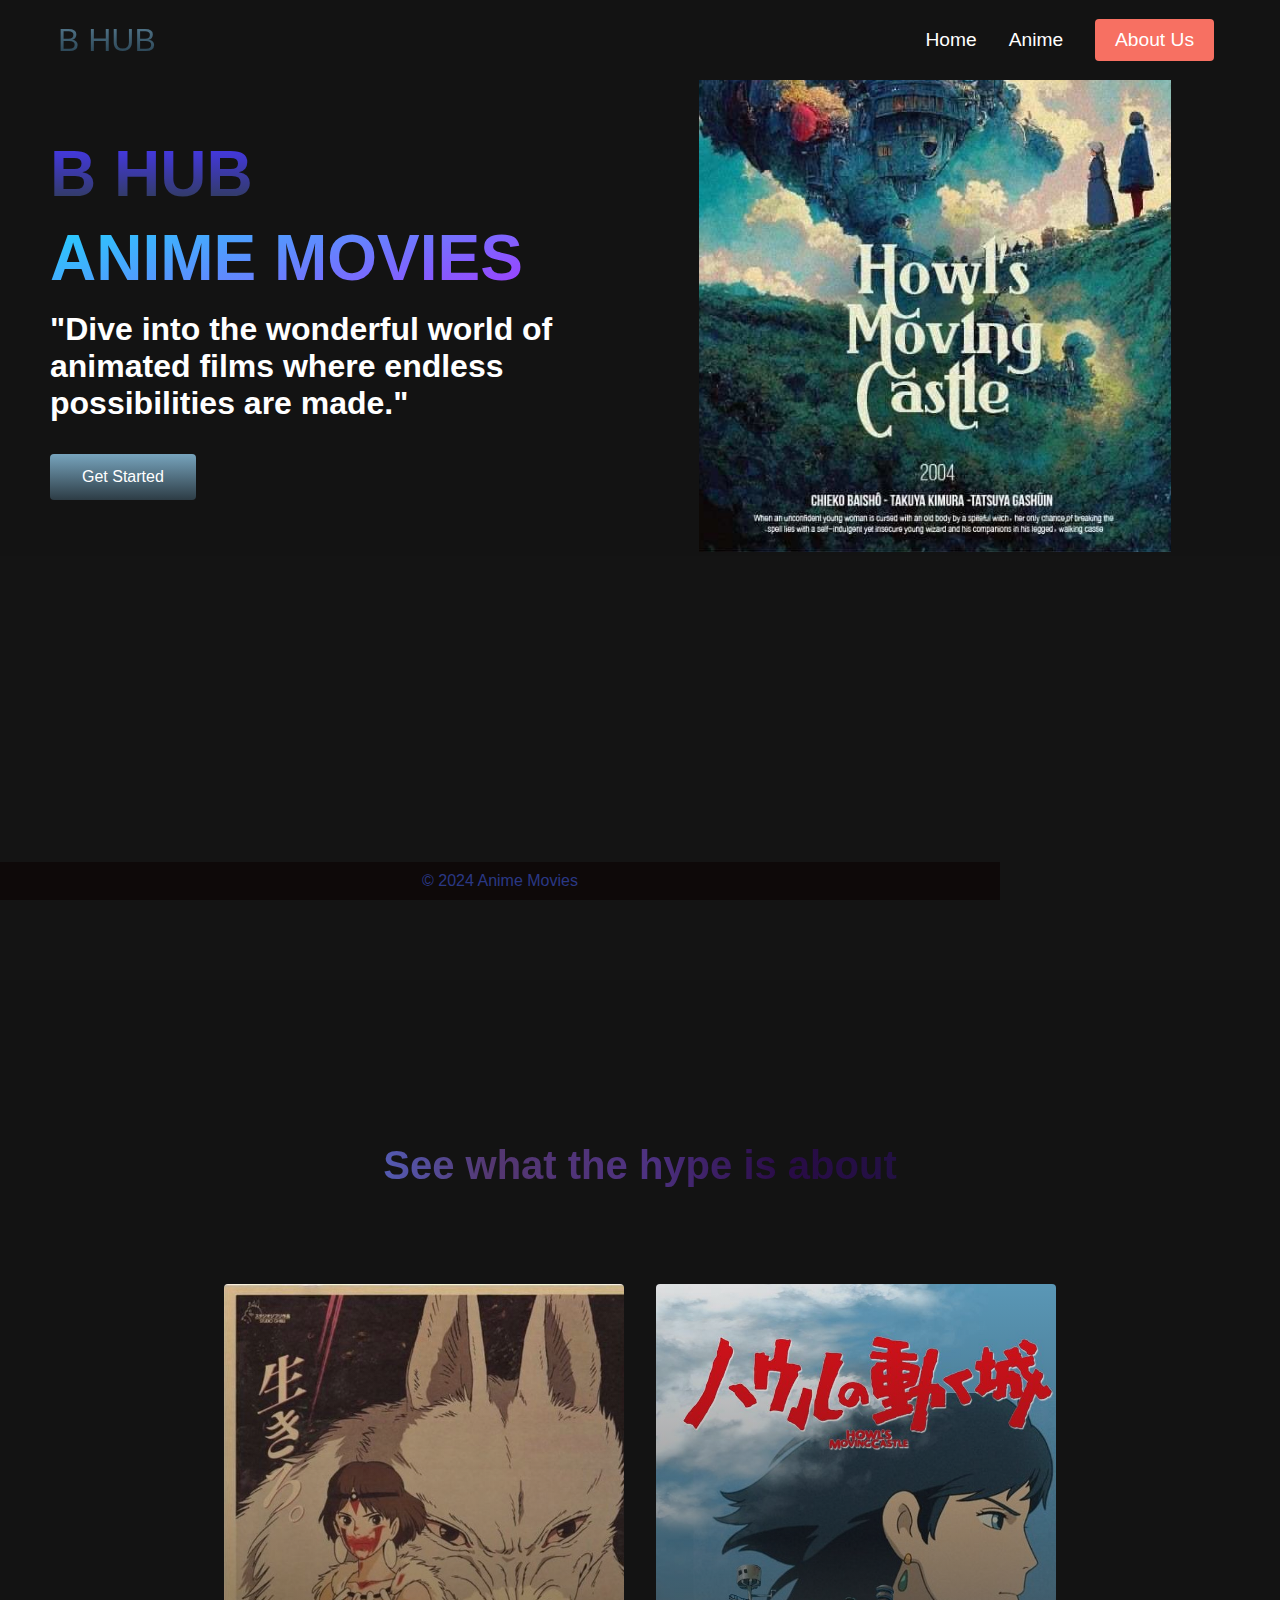
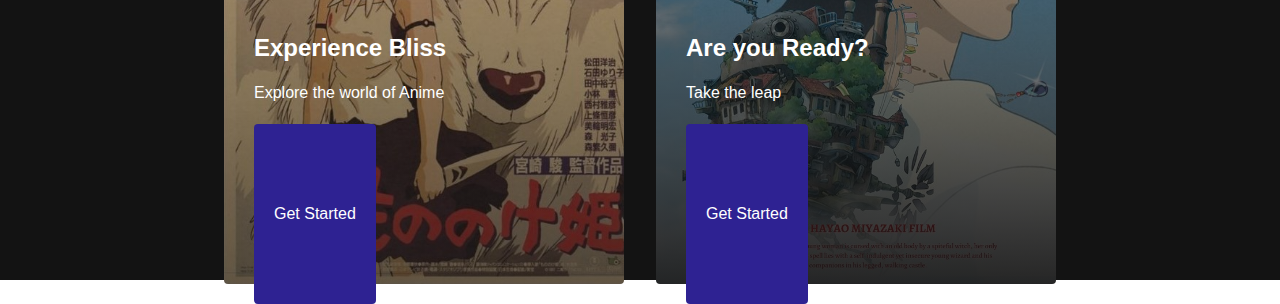
<file: index.html>
<!DOCTYPE html>
<html lang="en">

<head>
    <meta charset="UTF-8">
    <meta name="viewport" content="width=device-width, initial-scale=1.0">
    <title>B Hub</title>
    <link rel="stylesheet" href="styles.css">
</head>
<body>
        <!-- Navbar Section -->
        <nav class="navbar">
          <div class="navbar__container">
            <a href="/" id="navbar__logo"><i class="fas fa-gem"></i>B HUB</a>
            <div class="navbar__toggle" id="mobile-menu">
              <span class="bar"></span> <span class="bar"></span>
              <span class="bar"></span>
            </div>
            <ul class="navbar__menu">
              <li class="navbar__item">
                <a href="home.html" class="navbar__links">Home</a>
              </li>
              <li class="navbar__item">
                <a href="tech.html" class="navbar__links">Anime</a>
              </li>
              <li class="navbar__btn"><a href="about.html" class="button">About Us</a></li>
            </ul>
          </div>
        </nav>

    <!-- Hero Section -->
    <div class="main">
        <div class="main__container">
          <div class="main__content">
            <h1>B HUB</h1>
            <h2>ANIME MOVIES</h2>
            <p>"Dive into the wonderful world of animated films where endless possibilities are made."</p>
            <button class="main__btn"><a href="#">Get Started</a></button>
          </div>
          <div class="main__img--container">
            <img id="main__img" src="pic6.png" />
          </div>
        </div>
      </div>
  
      <!-- Services Section -->
      <div class="services">
        <h1>See what the hype is about</h1>
        <div class="services__container">
          <div class="services__card">
            <h2>Experience Bliss</h2>
            <p>Explore the world of Anime</p>
            <button>Get Started</button>
          </div>
          <div class="services__card">
            <h2>Are you Ready?</h2>
            <p>Take the leap</p>
            <button>Get Started</button>
          </div>
        </div>
      </div>  

    <footer>
        <p>&copy; 2024 Anime Movies</p>
    </footer>

    <script src="script.js"></script>
</body>

</html>
</file>
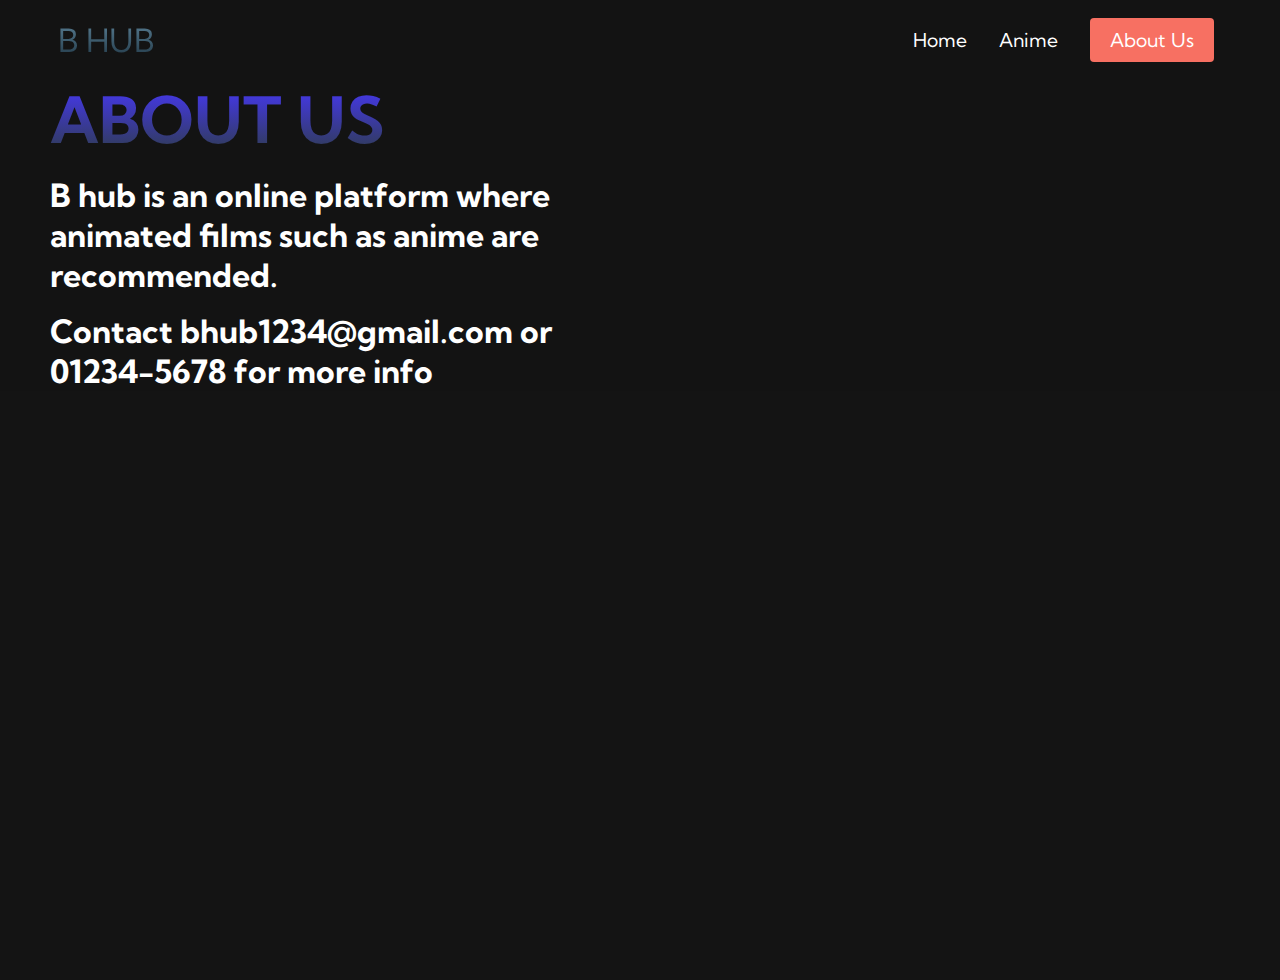
<file: about.html>
<!DOCTYPE html>
<html lang="en">
  <head>
    <meta charset="UTF-8" />
    <meta name="viewport" content="width=device-width, initial-scale=1.0" />
    <title>B HUB</title>
    <link rel="stylesheet" href="styles.css" />
    <link
      rel="stylesheet"
      href="https://use.fontawesome.com/releases/v5.14.0/css/all.css"
      integrity="sha384-HzLeBuhoNPvSl5KYnjx0BT+WB0QEEqLprO+NBkkk5gbc67FTaL7XIGa2w1L0Xbgc"
      crossorigin="anonymous"
    />
    <link
      href="https://fonts.googleapis.com/css2?family=Kumbh+Sans:wght@400;700&display=swap"
      rel="stylesheet"
    />
  </head>
  <body>
    <nav class="navbar">
      <div class="navbar__container">
        <a href="/" id="navbar__logo"><i class="fas fa-gem"></i>B HUB</a>
        <div class="navbar__toggle" id="mobile-menu">
          <span class="bar"></span> <span class="bar"></span>
          <span class="bar"></span>
        </div>
        <ul class="navbar__menu">
          <li class="navbar__item">
            <a href="home.html" class="navbar__links">Home</a>
          </li>
          <li class="navbar__item">
            <a href="tech.html" class="navbar__links">Anime</a>
          </li>
          <li class="navbar__btn">
            <a href="about.html" class="button">About Us</a>
          </li>
        </ul>
      </div>
    </nav>
    <div class="main">
      <div class="main__container">
        <div class="main__content">
          <h1>ABOUT US</h1>
          <p>
            B hub is an online platform where animated films such as anime are recommended. 
          </p>
          <p>
            Contact bhub1234@gmail.com or 01234-5678 for more info
          </p>
          
      </div>
    </div>

    <script src="script.js"></script>
  </body>
</html>
</file>
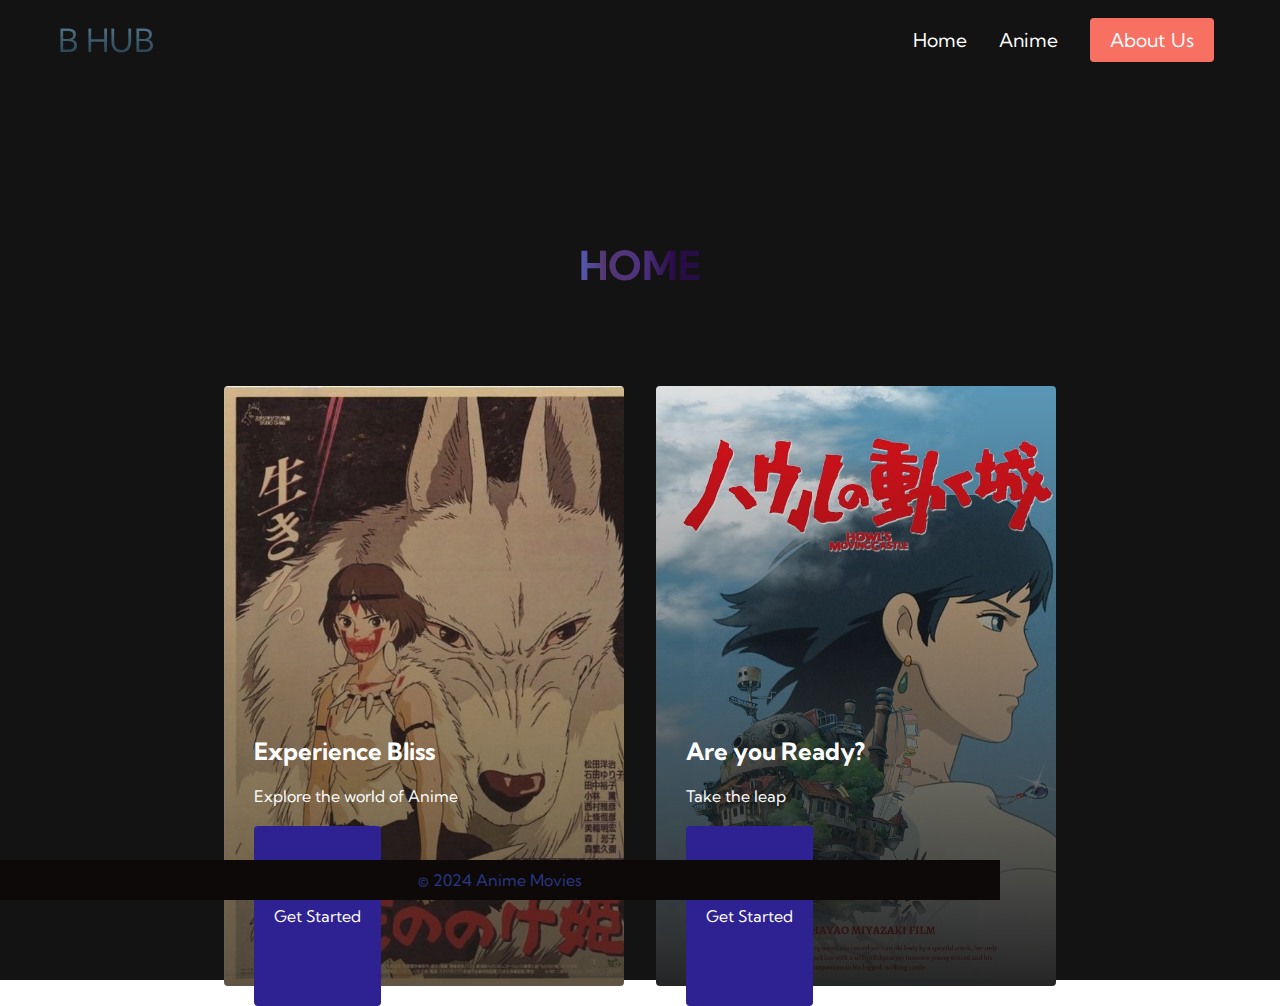
<file: home.html>
<!DOCTYPE html>
<html lang="en">
  <head>
    <meta charset="UTF-8" />
    <meta name="viewport" content="width=device-width, initial-scale=1.0" />
    <title>B HUB</title>
    <link rel="stylesheet" href="styles.css" />
    <link
      rel="stylesheet"
      href="https://use.fontawesome.com/releases/v5.14.0/css/all.css"
      integrity="sha384-HzLeBuhoNPvSl5KYnjx0BT+WB0QEEqLprO+NBkkk5gbc67FTaL7XIGa2w1L0Xbgc"
      crossorigin="anonymous"
    />
    <link
      href="https://fonts.googleapis.com/css2?family=Kumbh+Sans:wght@400;700&display=swap"
      rel="stylesheet"
    />
  </head>
  <body>
    <nav class="navbar">
      <div class="navbar__container">
        <a href="/" id="navbar__logo"><i class="fas fa-gem"></i>B HUB</a>
        <div class="navbar__toggle" id="mobile-menu">
          <span class="bar"></span> <span class="bar"></span>
          <span class="bar"></span>
        </div>
        <ul class="navbar__menu">
          <li class="navbar__item">
            <a href="home.html" class="navbar__links">Home</a>
          </li>
          <li class="navbar__item">
            <a href="tech.html" class="navbar__links">Anime</a>
          </li>
          <li class="navbar__btn">
            <a href="about.html" class="button">About Us</a>
          </li>
        </ul>
      </div>
    </nav>

    <!-- Services Section -->
    <!-- Services Section -->
<div class="services">
  <h1>HOME</h1>
  <div class="services__container">
    <div class="services__card" id="card1">
      <h2>Experience Bliss</h2>
      <p>Explore the world of Anime</p>
      <button>Get Started</button>
    </div>
    <div class="services__card" id="card2">
      <h2>Are you Ready?</h2>
      <p>Take the leap</p>
      <button>Get Started</button>
    </div>
  </div>
</div>
  

  <footer>
      <p>&copy; 2024 Anime Movies</p>
  </footer>

    <script src="script.js"></script>
  </body>
</html>
</file>
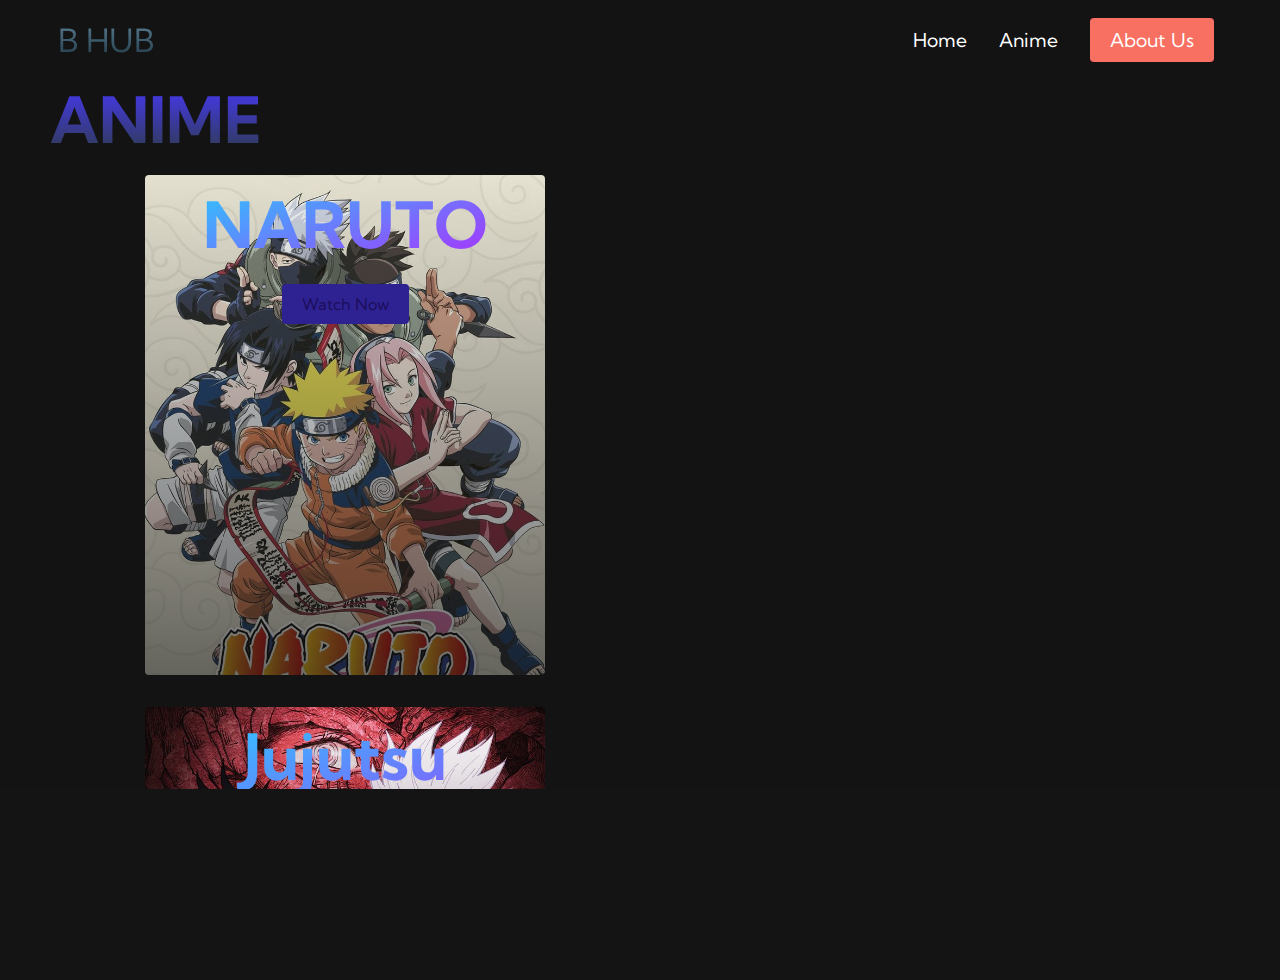
<file: tech.html>
<!DOCTYPE html>
<html lang="en">
  <head>
    <meta charset="UTF-8" />
    <meta name="viewport" content="width=device-width, initial-scale=1.0" />
    <title>B HUB</title>
    <link rel="stylesheet" href="styles.css" />
    <link
      rel="stylesheet"
      href="https://use.fontawesome.com/releases/v5.14.0/css/all.css"
      integrity="sha384-HzLeBuhoNPvSl5KYnjx0BT+WB0QEEqLprO+NBkkk5gbc67FTaL7XIGa2w1L0Xbgc"
      crossorigin="anonymous"
    />
    <link
      href="https://fonts.googleapis.com/css2?family=Kumbh+Sans:wght@400;700&display=swap"
      rel="stylesheet"
    />
  </head>
  <body>
    <nav class="navbar">
      <div class="navbar__container">
        <a href="/" id="navbar__logo"><i class="fas fa-gem"></i>B HUB</a>
        <div class="navbar__toggle" id="mobile-menu">
          <span class="bar"></span> <span class="bar"></span>
          <span class="bar"></span>
        </div>
        <ul class="navbar__menu">
          <li class="navbar__item">
            <a href="home.html" class="navbar__links">Home</a>
          </li>
          <li class="navbar__item">
            <a href="tech.html" class="navbar__links">Anime</a>
          </li>
          <li class="navbar__btn">
            <a href="about.html" class="button">About Us</a>
          </li>
        </ul>
      </div>
    </nav>
    <div class="main">
      <div class="main__container">
        <div class="main__content">
          <h1>ANIME</h1>
          <div class="anime-scroll-wrapper">
            <div class="anime__container">
            <div class="anime__card" style="background-image: linear-gradient(to bottom, rgba(0, 0, 0, 0) 0%, rgba(17, 17, 17, 0.6) 100%), url('Naruto.jpg'); background-size: cover; height: 500px; width: 400px;">
              <h2>NARUTO</h2>
              <button>Watch Now</button>
            </div>
            <div class="anime__card" style="background-image: linear-gradient(to bottom, rgba(0, 0, 0, 0) 0%, rgba(17, 17, 17, 0.6) 100%), url('jujutsu-kaisen.jpg'); background-size: cover; height: 500px; width: 400px;">
              <h2>Jujutsu Kaisen</h2>
              <button>Watch Now</button>
            </div>
            <div class="anime__card" style="background-image: linear-gradient(to bottom, rgba(0, 0, 0, 0) 0%, rgba(17, 17, 17, 0.6) 100%), url('one-piece.jpg'); background-size: cover; height: 500px; width: 400px;">
              <h2>One Piece</h2>
              <button>Watch Now</button>
            </div>
            <div class="anime__card" style="background-image: linear-gradient(to bottom, rgba(0, 0, 0, 0) 0%, rgba(17, 17, 17, 0.6) 100%), url('bleach.jpg'); background-size: cover; height: 500px; width: 400px;">
              <h2>Bleach</h2>
              <button>Watch Now</button>
            </div>
            <div class="anime__card" style="background-image: linear-gradient(to bottom, rgba(0, 0, 0, 0) 0%, rgba(17, 17, 17, 0.6) 100%), url('black-clover.jpg'); background-size: cover; height: 500px; width: 400px;">
              <h2>Black Clover</h2>
              <button>Watch Now</button>
            </div>
            <div class="anime__card" style="background-image: linear-gradient(to bottom, rgba(0, 0, 0, 0) 0%, rgba(17, 17, 17, 0.6) 100%), url('Demon-slayer.jpg'); background-size: cover; height: 500px; width: 400px;">
              <h2>Demon Slayer</h2>
              <button>Watch Now</button>
            </div>
            </div>
          </div>
        </div>
      </div>
    </div>
    <script src="script.js"></script>
  </body>
</html>
</file>
<file: styles.css>
html, body {
  height: 100%;
  margin: 0;
  padding: 0;
}

body {
  overflow-y: auto; /* Enable vertical scrolling */
}

* {
    box-sizing: border-box;
    margin: 0;
    padding: 0;
    font-family: 'Kumbh Sans', sans-serif;
  }

  .navbar {
    background: #131313;
    height: 80px;
    display: flex;
    justify-content: center;
    align-items: center;
    font-size: 1.2rem;
    position: sticky;
    top: 0;
    z-index: 999;
  }
  
  .navbar__container {
    display: flex;
    justify-content: space-between;
    height: 80px;
    z-index: 1;
    width: 100%;
    max-width: 1300px;
    margin-right: auto;
    margin-left: auto;
    padding-right: 50px;
    padding-left: 50px;
  }

  #navbar__logo {
    background-color: #77a4bd;
    background-image: linear-gradient(to top, #04141f 0%, #77a4bd 100%);
    background-size: 100%;
    -webkit-background-clip: text;
    -moz-background-clip: text;
    -webkit-text-fill-color: transparent;
    -moz-text-fill-color: transparent;
    display: flex;
    align-items: center;
    cursor: pointer;
    text-decoration: none;
    font-size: 2rem;
  }
  
  .fa-gem {
    margin-right: 0.5rem;
  }
  
  .navbar__menu {
    display: flex;
    align-items: center;
    list-style: none;
    text-align: center;
  }
  
  .navbar__item {
    height: 80px;
  }
  
  .navbar__links {
    color: #fff;
    display: flex;
    align-items: center;
    justify-content: center;
    text-decoration: none;
    padding: 0 1rem;
    height: 100%;
  }
  
  .navbar__btn {
    display: flex;
    justify-content: center;
    align-items: center;
    padding: 0 1rem;
    width: 100%;
  }
  
  .button {
    display: flex;
    justify-content: center;
    align-items: center;
    text-decoration: none;
    padding: 10px 20px;
    height: 100%;
    width: 100%;
    border: none;
    outline: none;
    border-radius: 4px;
    background: #f77062;
    color: #fff;
  }
  
  .button:hover {
    background: #4837ff;
    transition: all 0.3s ease;
  }
  
  .navbar__links:hover {
    color: #77a4bd;
    transition: all 0.3s ease;
  }
  
  @media screen and (max-width: 960px) {
    .navbar__container {
      display: flex;
      justify-content: space-between;
      height: 80px;
      z-index: 1;
      width: 100%;
      max-width: 1300px;
      padding: 0;
    }
  
    .navbar__menu {
      display: grid;
      grid-template-columns: auto;
      margin: 0;
      width: 100%;
      position: absolute;
      top: -1000px;
      opacity: 1;
      transition: all 0.5s ease;
      height: 50vh;
      z-index: -1;
    }
  
    .navbar__menu.active {
      background: #131313;
      top: 100%;
      opacity: 1;
      transition: all 0.5s ease;
      z-index: 99;
      height: 50vh;
      font-size: 1.6rem;
    }
  
    #navbar__logo {
      padding-left: 25px;
    }
  
    .navbar__toggle .bar {
      width: 25px;
      height: 3px;
      margin: 5px auto;
      transition: all 0.3s ease-in-out;
      background: #fff;
    }
  
    .navbar__item {
      width: 100%;
    }
  
    .navbar__links {
      text-align: center;
      padding: 2rem;
      width: 100%;
      display: table;
    }
  
    .navbar__btn {
      padding-bottom: 2rem;
    }
  
    .button {
      display: flex;
      justify-content: center;
      align-items: center;
      width: 80%;
      height: 80px;
      margin: 0;
    }
  
    #mobile-menu {
      position: absolute;
      top: 20%;
      right: 5%;
      transform: translate(5%, 20%);
    }
  
    .navbar__toggle .bar {
      display: block;
      cursor: pointer;
    }
  
    #mobile-menu.is-active .bar:nth-child(2) {
      opacity: 0;
    }
  
    #mobile-menu.is-active .bar:nth-child(1) {
      transform: translateY(8px) rotate(45deg);
    }
  
    #mobile-menu.is-active .bar:nth-child(3) {
      transform: translateY(-8px) rotate(-45deg);
    }
  }
  
  /* Main Content CSS */
  .main {
    background-color: #141414;
    min-height: 100%;
    display: flex;
    flex-direction: column;
  }
  
  .main__container {
    display: grid;
    grid-template-columns: 1fr 1fr;
    align-items: center;
    justify-self: center;
    margin: 0 auto;
    background-color: #131313;
    z-index: 1;
    width: 100%;
    max-width: 1300px;
    padding-right: 50px;
    padding-left: 50px;
  }
  
  .main__content {
    color: #fff;
    width: 100%;
  }
  
  .main__content h1 {
    font-size: 4rem;
    background-color: #4837ff;
    background-image: linear-gradient(to top, #2d3c45 0%, #4837ff 100%);
    background-size: 100%;
    -webkit-background-clip: text;
    -moz-background-clip: text;
    -webkit-text-fill-color: transparent;
    -moz-text-fill-color: transparent;
  }
  
  .main__content h2 {
    font-size: 4rem;
    margin-top: 10px;
    background-color: #77a4bd;
    background-image: linear-gradient(-20deg, #b721ff 0%, #21d4fd 100%);
    background-size: 100%;
    -webkit-background-clip: text;
    -moz-background-clip: text;
    -webkit-text-fill-color: transparent;
    -moz-text-fill-color: transparent;
  }
  
  .main__content p {
    margin-top: 1rem;
    font-size: 2rem;
    font-weight: 700;
  }
  
  .main__btn {
    font-size: 1rem;
    background-image: linear-gradient(to top, #2d3c45 0%, #77a4bd 100%);
    padding: 14px 32px;
    border: none;
    border-radius: 4px;
    color: #fff;
    margin-top: 2rem;
    cursor: pointer;
    position: relative;
    transition: all 0.35s;
    outline: none;
  }
  
  .main__btn a {
    position: relative;
    z-index: 2;
    color: #fff;
    text-decoration: none;
  }
  
  .main__btn:after {
    position: absolute;
    content: '';
    top: 0;
    left: 0;
    width: 0;
    height: 100%;
    background: #4837ff;
    transition: all 0.35s;
    border-radius: 4px;
  }
  
  .main__btn:hover {
    color: #fff;
  }
  
  .main__btn:hover:after {
    width: 100%;
  }
  
  .main__img--container {
    text-align: center;
  }
  
  #main__img {
    height: 80%;
    width: 80%;
  }
  
  /* Mobile Responsive */
  @media screen and (max-width: 768px) {
    .main__container {
      display: grid;
      grid-template-columns: auto;
      align-items: center;
      justify-self: center;
      width: 100%;
      margin: 0 auto;
      height: 90vh;
    }
  
    .main__content {
      text-align: center;
      margin-bottom: 4rem;
    }
  
    .main__content h1 {
      font-size: 2.5rem;
      margin-top: 2rem;
    }
  
    .main__content h2 {
      font-size: 3rem;
    }
  
    .main__content p {
      margin-top: 1rem;
      font-size: 1.5rem;
    }
  }
  
  @media screen and (max-width: 960px) {
    .main__content h1 {
      font-size: 2rem;
      margin-top: 3rem;
    }
  
    .main__content h2 {
      font-size: 2rem;
    }
  
    .main__content p {
      margin-top: 2rem;
      font-size: 1.5rem;
    }
  
    .main__btn {
      padding: 12px 36px;
      margin: 2.5rem 0;
    }
  }
  
  /* Services Section */
  .services {
    background: #131313;
    display: flex;
    flex-direction: column;
    justify-content: center;
    align-items: center;
    height: 100vh;
  }
  
  .services h1 {
    background-color: #4837ff;
    background-image: linear-gradient(
      to right,
      #6c76d3 0%,
      #545bb4 0%,
      #543770 21%,
      #4e3281 52%,
      #290b46 78%,
      #231144 100%
    );
    background-size: 100%;
    -webkit-background-clip: text;
    -moz-background-clip: text;
    -webkit-text-fill-color: transparent;
    -moz-text-fill-color: transparent;
    margin-bottom: 5rem;
    font-size: 2.5rem;
  }
  
  .services__container {
    display: flex;
    justify-content: center;
    flex-wrap: wrap;
    height: 50vh;
  }
  
  .services__card {
    margin: 1rem;
    height: 600px;
    width: 400px;
    border-radius: 4px;
    background-image: linear-gradient(
        to bottom,
        rgba(0, 0, 0, 0) 0%,
        rgba(17, 17, 17, 0.6) 100%
      ),
      url('pic1.jpg');
    background-size: cover;
    position: relative;
    color: #fff;
  }
  
  .services__card:before {
    opacity: 0.2;
  }
  
  .services__card:nth-child(2) {
    background-image: linear-gradient(
        to bottom,
        rgba(0, 0, 0, 0) 0%,
        rgba(17, 17, 17, 0.9) 100%
      ),
      url('pic3.jpg');
  }
  
  .services__card h2 {
    position: absolute;
    top: 350px;
    left: 30px;
  }
  
  .services__card p {
    position: absolute;
    top: 400px;
    left: 30px;
  }
  
  .services__card button {
    color: #fff;
    padding: 10px 20px;
    border: none;
    outline: none;
    border-radius: 4px;
    background: #2e2292;
    position: absolute;
    top: 440px;
    left: 30px;
    font-size: 1rem;
    height: 20vh;
  }
  
  .services__card button:hover {
    cursor: pointer;
  }
  
  .services__card:hover {
    transform: scale(1.075);
    transition: 0.2s ease-in;
    cursor: pointer;
  }
  
  @media screen and (max-width: 960px) {
    .services {
      height: 1600px;
    }
  
    .services h1 {
      font-size: 2rem;
      margin-top: 12rem;
    }
  }
  
  @media screen and (max-width: 960px) {
    .services {
      height: 1400px;
    }
  
    .services h1 {
      font-size: 1.2rem;
    }
  
    .services__card {
      width: 300px;
    }
  }

footer {
    background-color: #0e0909;
    color: #2a3885;
    padding: 10px;
    text-align: center;
    position: fixed;
    bottom: 0;
    width: 100%;
    max-width: 1000px;
}

/* Add this CSS to your styles.css */
.anime-scroll-wrapper {
  overflow-y: auto; /* Enable vertical scrolling */
  width: 100%; /* Set the maximum width for scrolling */
  margin: 0 auto; /* Center the scrolling container */
  height: 70vh; /* Set the height of the container to 100% of the viewport height */
}

.anime__container {
  display: flex;
  flex-wrap: wrap;
  justify-content: space-around;
}

.anime__card {
  margin: 1rem;
  width: 400px;
  height: 500px;
  border-radius: 4px;
  background-size: cover;
  display: inline-block;
  color: #fff;
  overflow: hidden;
  text-align: center;
  position: relative;
}

.anime__card:before {
  content: "";
  position: absolute;
  top: 0;
  left: 0;
  width: 100%;
  height: 100%;
  opacity: 0.2;
}

.anime__card h2,
.anime__card button {
  margin: 10px;
}

.anime__card h2 {
  top: 50px;
  left: 30px;
}

.anime__card p {
  top: 100px;
  left: 30px;
}

.anime__card button {
  top: 300px;
  left: 30px;
  color: #1b0d5a;
  padding: 10px 20px;
  border: none;
  outline: none;
  border-radius: 4px;
  background: #2e2292;
  font-size: 1rem;
}

.anime__card button:hover {
  cursor: pointer;
}

.anime__card:hover {
  transform: scale(1.075);
  transition: 0.2s ease-in;
  cursor: pointer;
}
</file>
